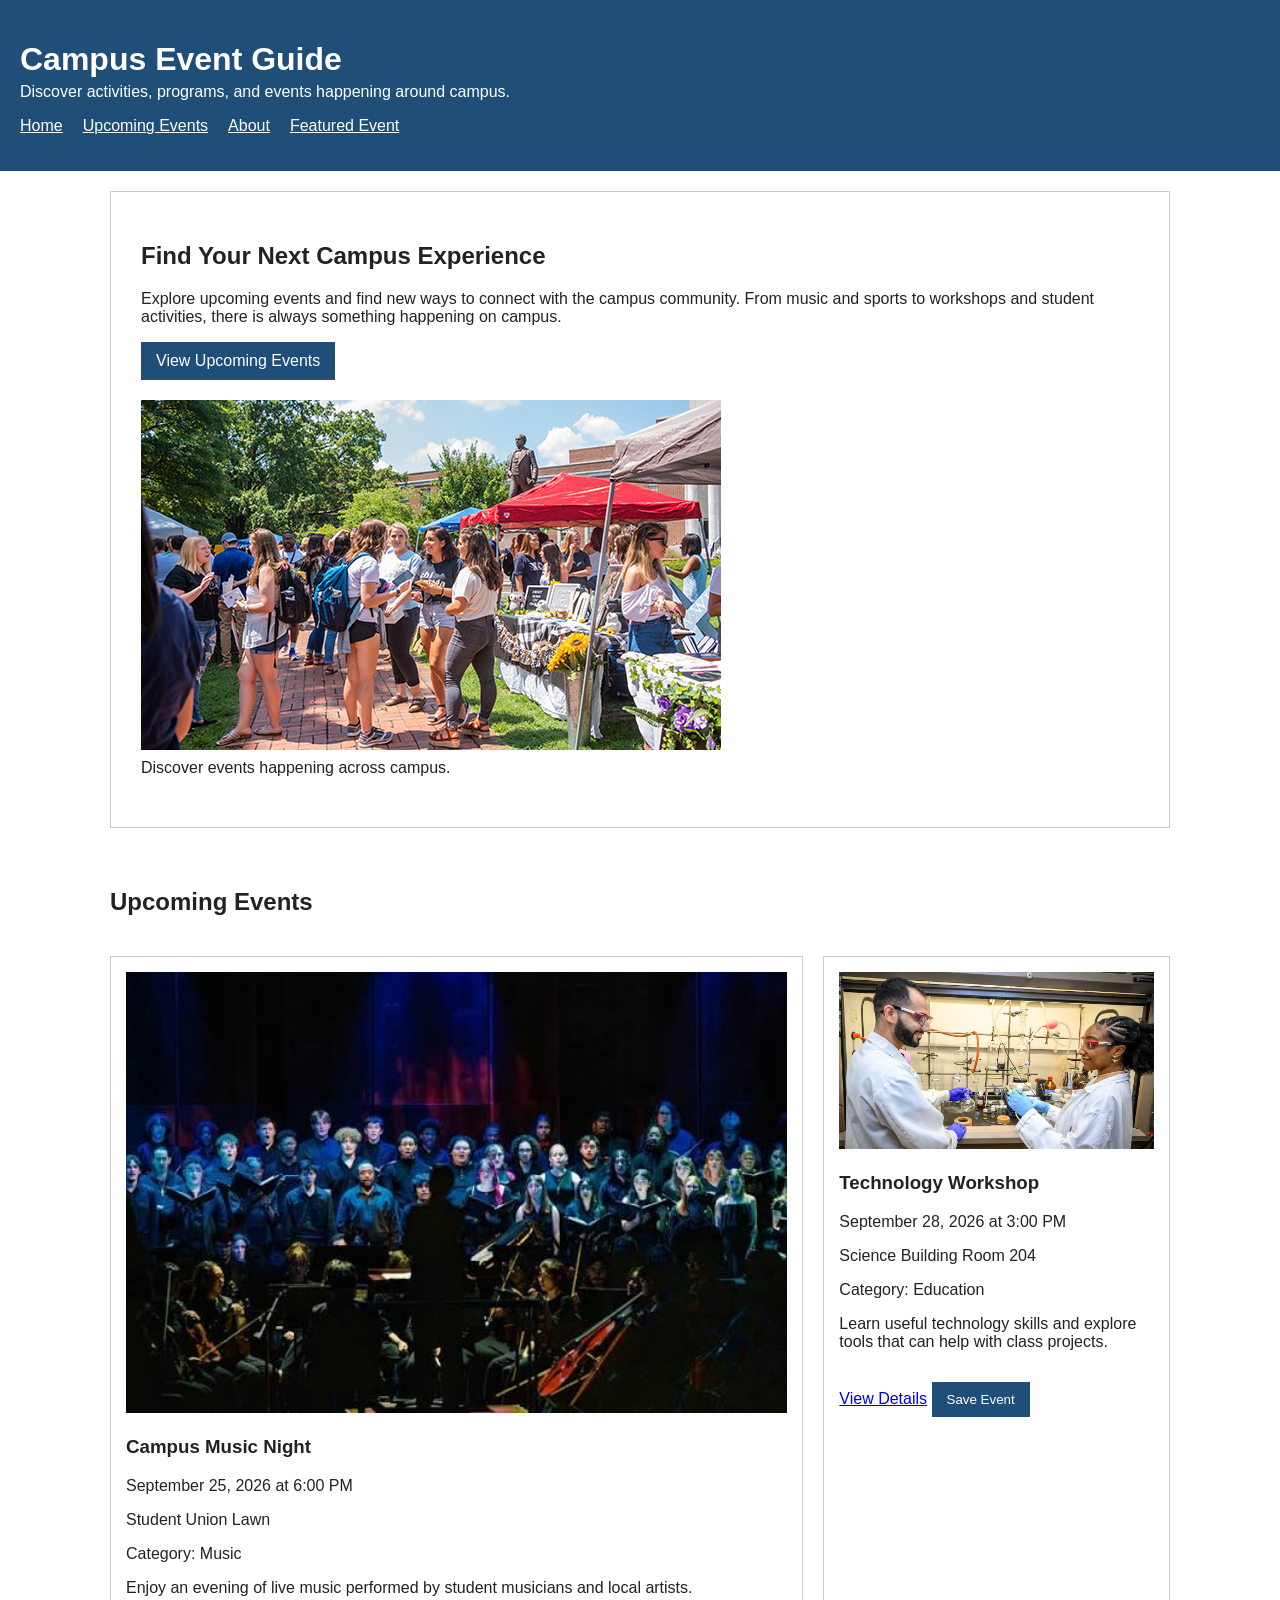
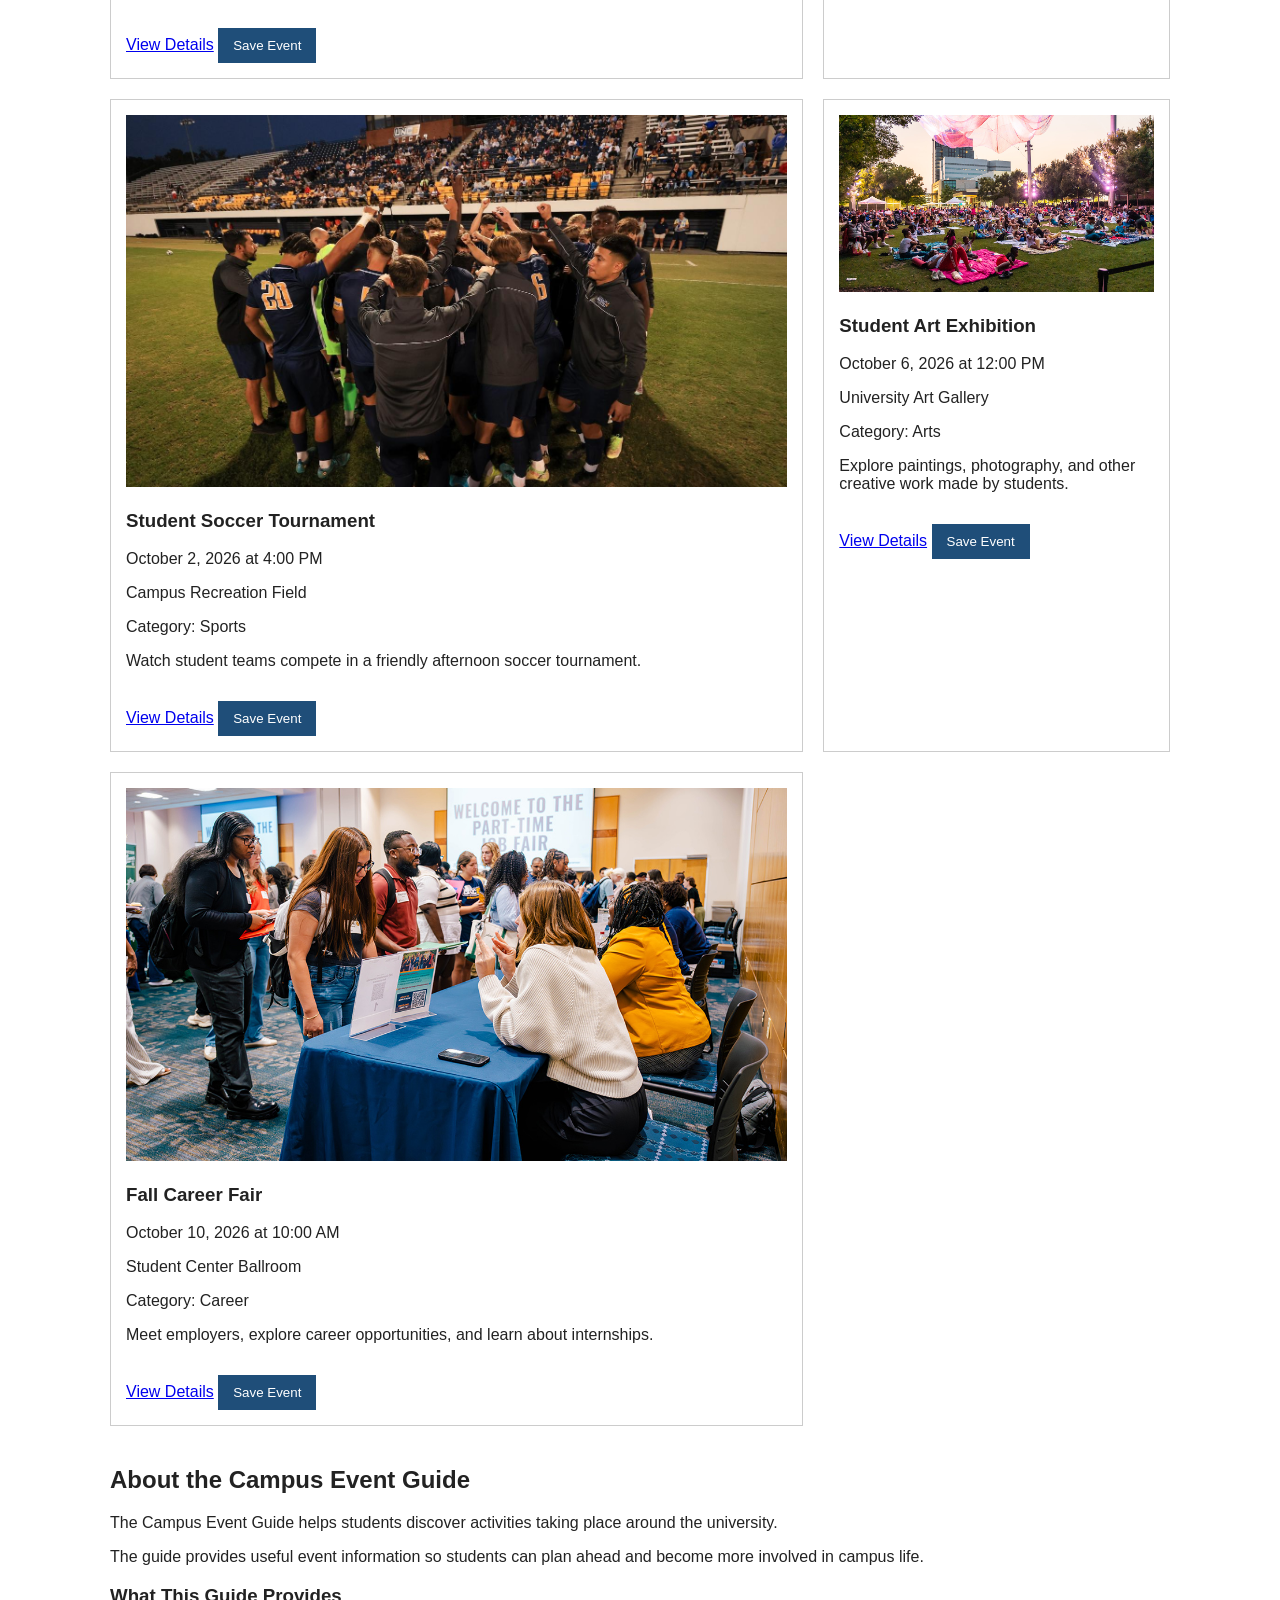
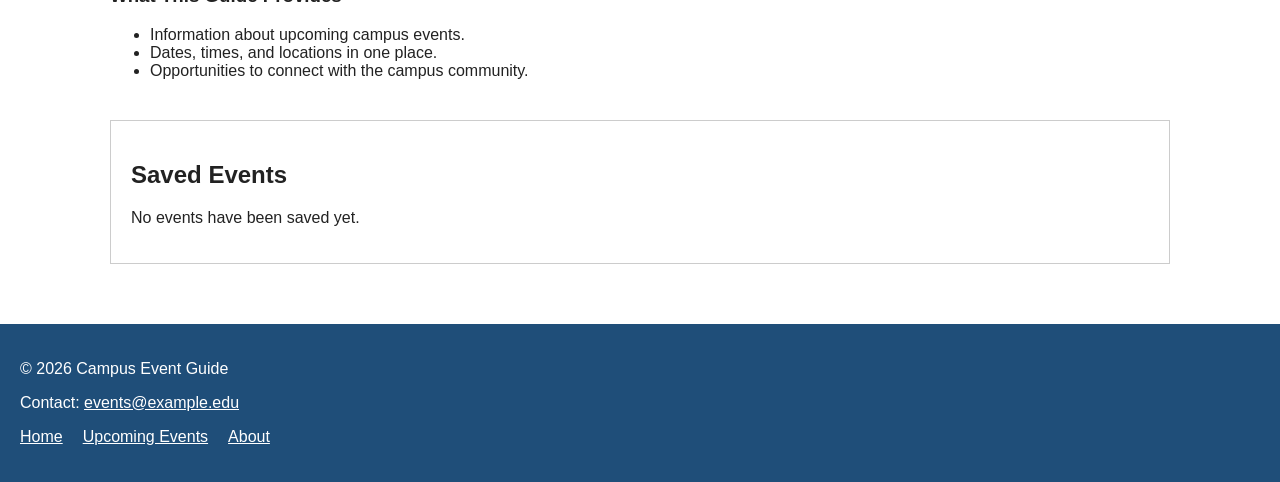
<file: index.html>
<!DOCTYPE html>

<!--
Name: Ziyad Abdelhamid
Date: 09.18.2026
CSC 372-01

This is the home page for the Campus Event Guide.
It introduces the site and displays upcoming campus events.
-->

<html lang="en">

<head>

  <meta charset="UTF-8">

  <meta name="viewport" content="width=device-width, initial-scale=1.0">

  <title>Campus Event Guide</title>

  <link rel="stylesheet" href="css/styles.css">

  <script src="script.js" defer></script>

</head>

<body>

  <header>

    <h1>Campus Event Guide</h1>

    <p>Discover activities, programs, and events happening around campus.</p>

    <nav>

      <ul>

        <li><a href="index.html">Home</a></li>

        <li><a href="#upcoming">Upcoming Events</a></li>

        <li><a href="#about">About</a></li>

        <li><a href="event.html">Featured Event</a></li>

      </ul>

    </nav>

  </header>


  <main>


    <section id="hero">

      <h2>Find Your Next Campus Experience</h2>

      <p>

        Explore upcoming events and find new ways to connect with the campus community.

        From music and sports to workshops and student activities, there is always

        something happening on campus.

      </p>

      <p>

        <a href="#upcoming">View Upcoming Events</a>

      </p>

      <figure>

        <img src="images/hero.jpg" alt="Students enjoying activities at a campus event">

        <figcaption>Discover events happening across campus.</figcaption>

      </figure>

    </section>


    <section id="upcoming">

      <h2>Upcoming Events</h2>


      <article class="event-card">

        <img src="images/event-1.jpg" alt="Students listening to live music outdoors">

        <h3>Campus Music Night</h3>

        <p>

          <time datetime="2026-09-25T18:00">

            September 25, 2026 at 6:00 PM

          </time>

        </p>

        <p>Student Union Lawn</p>

        <p>Category: Music</p>

        <p>

          Enjoy an evening of live music performed by student musicians
          and local artists.

        </p>

        <a href="event.html">View Details</a>

      </article>


      <article class="event-card">

        <img src="images/event-2.jpg" alt="Students attending a technology workshop">

        <h3>Technology Workshop</h3>

        <p>

          <time datetime="2026-09-28T15:00">

            September 28, 2026 at 3:00 PM

          </time>

        </p>

        <p>Science Building Room 204</p>

        <p>Category: Education</p>

        <p>

          Learn useful technology skills and explore tools that can help
          with class projects.

        </p>

        <a href="event.html">View Details</a>

      </article>


      <article class="event-card">

        <img src="images/event-3.jpg" alt="Students playing soccer on a campus field">

        <h3>Student Soccer Tournament</h3>

        <p>

          <time datetime="2026-10-02T16:00">

            October 2, 2026 at 4:00 PM

          </time>

        </p>

        <p>Campus Recreation Field</p>

        <p>Category: Sports</p>

        <p>

          Watch student teams compete in a friendly afternoon soccer tournament.

        </p>

        <a href="event.html">View Details</a>

      </article>


      <article class="event-card">

        <img src="images/event-4.jpg" alt="Students viewing artwork at a campus exhibition">

        <h3>Student Art Exhibition</h3>

        <p>

          <time datetime="2026-10-06T12:00">

            October 6, 2026 at 12:00 PM

          </time>

        </p>

        <p>University Art Gallery</p>

        <p>Category: Arts</p>

        <p>

          Explore paintings, photography, and other creative work made by students.

        </p>

        <a href="event.html">View Details</a>

      </article>


      <article class="event-card">

        <img src="images/event-5.jpg" alt="Students meeting representatives at a career fair">

        <h3>Fall Career Fair</h3>

        <p>

          <time datetime="2026-10-10T10:00">

            October 10, 2026 at 10:00 AM

          </time>

        </p>

        <p>Student Center Ballroom</p>

        <p>Category: Career</p>

        <p>

          Meet employers, explore career opportunities, and learn about internships.

        </p>

        <a href="event.html">View Details</a>

      </article>

    </section>


    <section id="about">

      <h2>About the Campus Event Guide</h2>

      <p>

        The Campus Event Guide helps students discover activities taking place
        around the university.

      </p>

      <p>

        The guide provides useful event information so students can plan ahead
        and become more involved in campus life.

      </p>

      <h3>What This Guide Provides</h3>

      <ul>

        <li>Information about upcoming campus events.</li>

        <li>Dates, times, and locations in one place.</li>

        <li>Opportunities to connect with the campus community.</li>

      </ul>

    </section>


  </main>


  <footer>

    <p>&copy; 2026 Campus Event Guide</p>

    <p>

      Contact:

      <a href="mailto:events@example.edu">events@example.edu</a>

    </p>

    <nav>

      <ul>

        <li><a href="index.html">Home</a></li>

        <li><a href="#upcoming">Upcoming Events</a></li>

        <li><a href="#about">About</a></li>

      </ul>

    </nav>

  </footer>


</body>

</html>
</file>
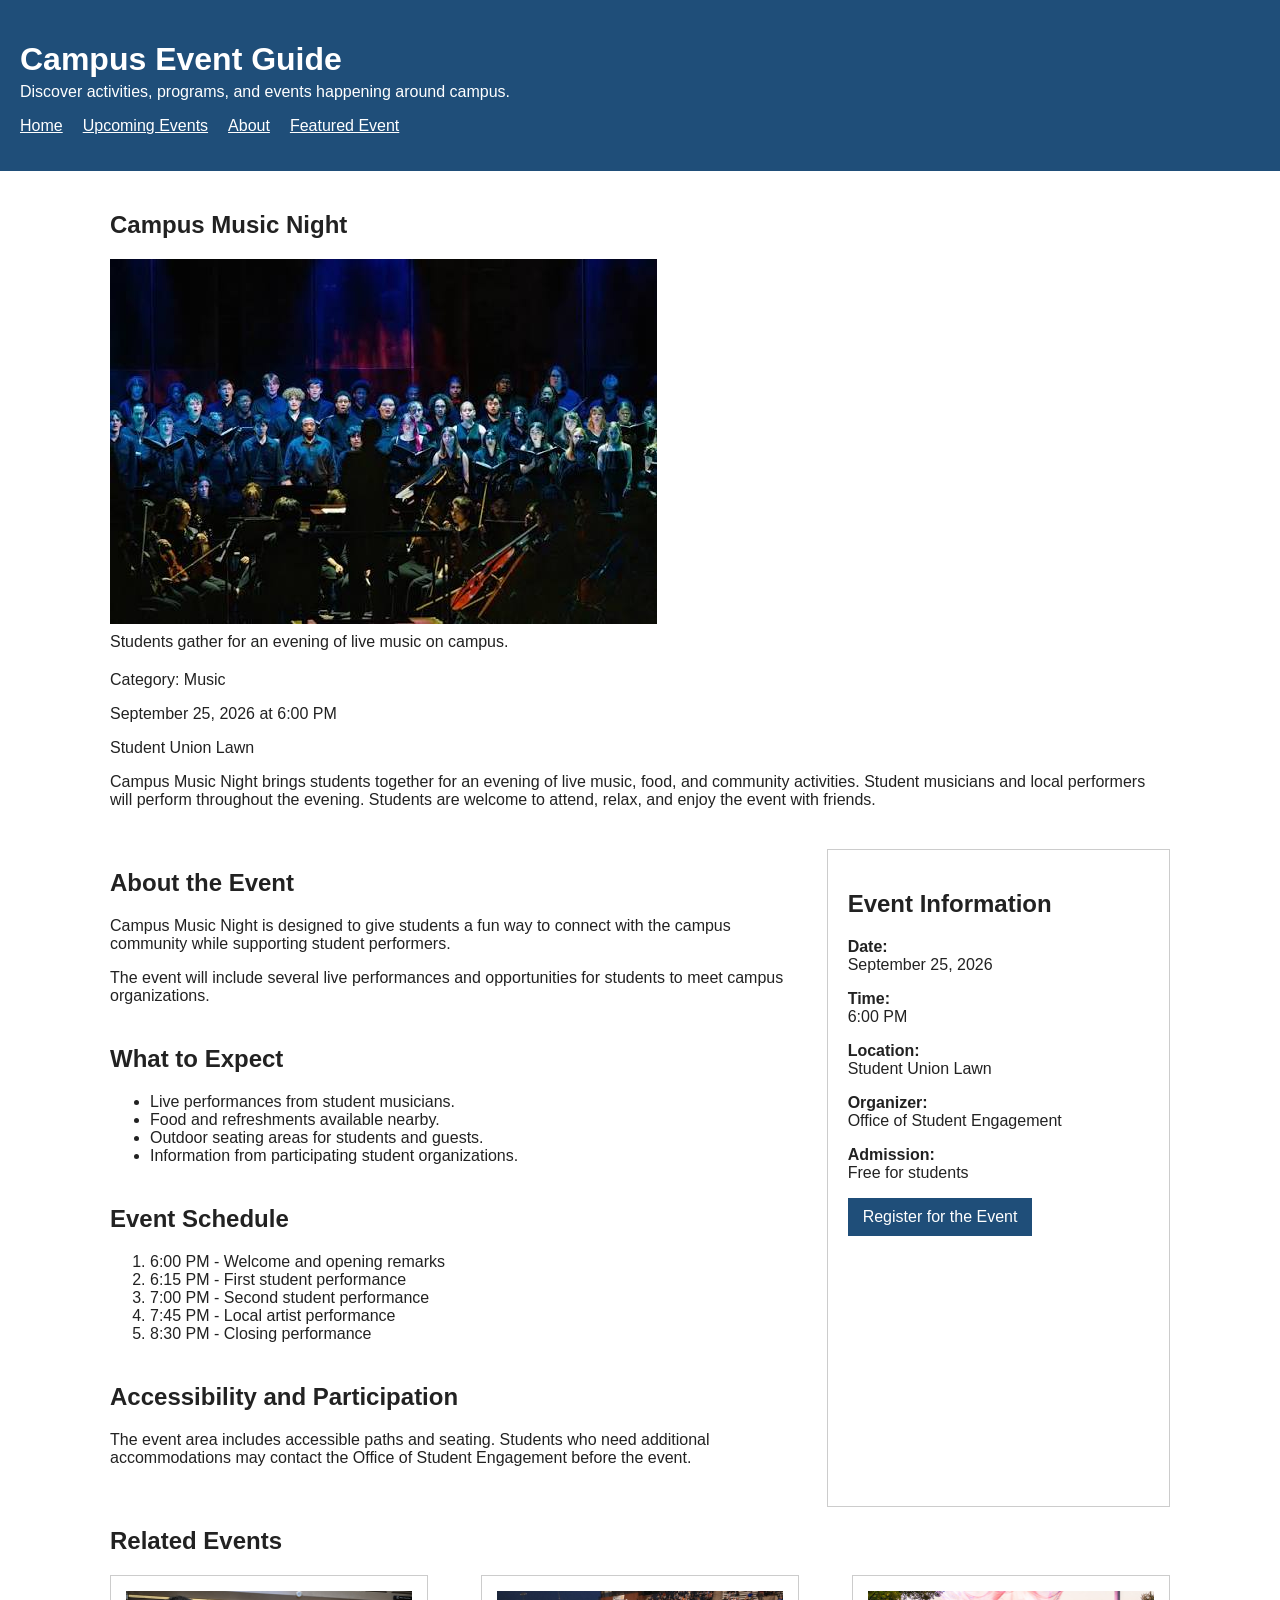
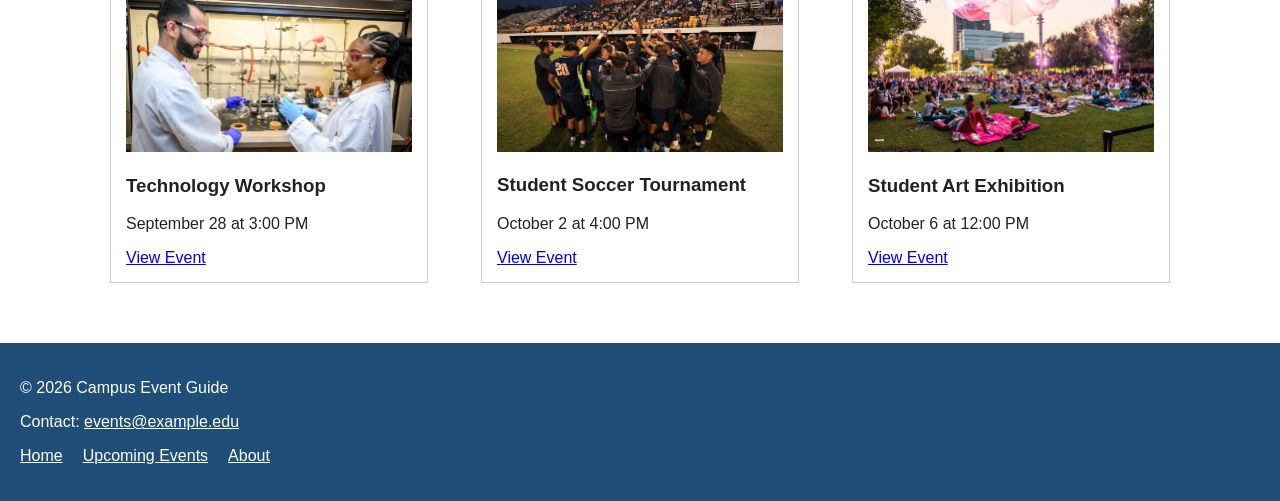
<file: event.html>
<!DOCTYPE html>
<!--
  Name: Ziyad Abdelhamid
  Date: 09.18.2026
  CSC 372-01

  This is the featured event page for the Campus Event Guide.
  It provides details, a schedule, attendance information, and related events.
-->
<html lang="en">

<head>
  <meta charset="UTF-8">
  <meta name="viewport" content="width=device-width, initial-scale=1.0">
  <title>Campus Music Night</title>
  <link rel="stylesheet" href="css/styles.css">
</head>

<body>

  <header>
    <h1>Campus Event Guide</h1>
    <p>Discover activities, programs, and events happening around campus.</p>

    <nav>
      <ul>
        <li><a href="index.html">Home</a></li>
        <li><a href="index.html#upcoming">Upcoming Events</a></li>
        <li><a href="index.html#about">About</a></li>
        <li><a href="event.html">Featured Event</a></li>
      </ul>
    </nav>
  </header>

  <main>

    <section>
      <h2>Campus Music Night</h2>

      <figure>
        <img src="images/event-1.jpg"
             alt="Students listening to live music outdoors">
        <figcaption>
          Students gather for an evening of live music on campus.
        </figcaption>
      </figure>

      <p>Category: Music</p>

      <p>
        <time datetime="2026-09-25T18:00">
          September 25, 2026 at 6:00 PM
        </time>
      </p>

      <p>Student Union Lawn</p>

      <p>
        Campus Music Night brings students together for an evening of live music,
        food, and community activities. Student musicians and local performers
        will perform throughout the evening. Students are welcome to attend,
        relax, and enjoy the event with friends.
      </p>
    </section>


    <div id="event-layout">

      <article>

        <section>
          <h2>About the Event</h2>

          <p>
            Campus Music Night is designed to give students a fun way to connect
            with the campus community while supporting student performers.
          </p>

          <p>
            The event will include several live performances and opportunities
            for students to meet campus organizations.
          </p>
        </section>


        <section>
          <h2>What to Expect</h2>

          <ul>
            <li>Live performances from student musicians.</li>
            <li>Food and refreshments available nearby.</li>
            <li>Outdoor seating areas for students and guests.</li>
            <li>Information from participating student organizations.</li>
          </ul>
        </section>


        <section>
          <h2>Event Schedule</h2>

          <ol>
            <li>6:00 PM - Welcome and opening remarks</li>
            <li>6:15 PM - First student performance</li>
            <li>7:00 PM - Second student performance</li>
            <li>7:45 PM - Local artist performance</li>
            <li>8:30 PM - Closing performance</li>
          </ol>
        </section>


        <section>
          <h2>Accessibility and Participation</h2>

          <p>
            The event area includes accessible paths and seating. Students who
            need additional accommodations may contact the Office of Student
            Engagement before the event.
          </p>
        </section>

      </article>


      <aside>
        <h2>Event Information</h2>

        <p>
          <strong>Date:</strong><br>
          September 25, 2026
        </p>

        <p>
          <strong>Time:</strong><br>
          6:00 PM
        </p>

        <p>
          <strong>Location:</strong><br>
          Student Union Lawn
        </p>

        <p>
          <strong>Organizer:</strong><br>
          Office of Student Engagement
        </p>

        <p>
          <strong>Admission:</strong><br>
          Free for students
        </p>

        <p>
          <a id="register-link" href="mailto:events@example.edu">
            Register for the Event
          </a>
        </p>
      </aside>

    </div>


    <section>
      <h2>Related Events</h2>

      <div id="related-events">

        <article class="related-card">
          <img src="images/event-2.jpg"
               alt="Students attending a technology workshop">

          <h3>Technology Workshop</h3>

          <p>
            <time datetime="2026-09-28T15:00">
              September 28 at 3:00 PM
            </time>
          </p>

          <a href="index.html#upcoming">View Event</a>
        </article>


        <article class="related-card">
          <img src="images/event-3.jpg"
               alt="Students playing soccer on a campus field">

          <h3>Student Soccer Tournament</h3>

          <p>
            <time datetime="2026-10-02T16:00">
              October 2 at 4:00 PM
            </time>
          </p>

          <a href="index.html#upcoming">View Event</a>
        </article>


        <article class="related-card">
          <img src="images/event-4.jpg"
               alt="Students viewing artwork at a campus exhibition">

          <h3>Student Art Exhibition</h3>

          <p>
            <time datetime="2026-10-06T12:00">
              October 6 at 12:00 PM
            </time>
          </p>

          <a href="index.html#upcoming">View Event</a>
        </article>

      </div>
    </section>

  </main>


  <footer>
    <p>&copy; 2026 Campus Event Guide</p>

    <p>
      Contact:
      <a href="mailto:events@example.edu">events@example.edu</a>
    </p>

    <nav>
      <ul>
        <li><a href="index.html">Home</a></li>
        <li><a href="index.html#upcoming">Upcoming Events</a></li>
        <li><a href="index.html#about">About</a></li>
      </ul>
    </nav>
  </footer>

</body>

</html>
</file>
<file: css/styles.css>
/*
  Name: Ziyad Abdelhamid
  Date: 09.18.2026
  CSC 372-01

  This stylesheet controls the layout and appearance of the Campus Event Guide.
  It uses the box model, Flexbox, Grid, and media queries for responsive design.
*/

* {
    box-sizing: border-box;
  }
  
  body {
    margin: 0;
    font-family: Arial, sans-serif;
    background-color: white;
    color: #222222;
  }
  
  header,
  main,
  footer {
    padding: 20px;
  }
  
  header {
    background-color: #1f4e79;
    color: white;
  }
  
  header h1 {
    margin-bottom: 5px;
  }
  
  header p {
    margin-top: 0;
  }
  
  nav ul {
    list-style-type: none;
    padding: 0;
    display: flex;
    gap: 20px;
    flex-wrap: wrap;
  }
  
  nav a {
    color: white;
  }
  
  main {
    max-width: 1100px;
    margin: auto;
  }
  
  section {
    margin-bottom: 40px;
  }
  
  img {
    max-width: 100%;
    height: auto;
  }
  
  figure {
    margin: 20px 0;
  }
  
  figcaption {
    margin-top: 5px;
  }
  
  footer {
    background-color: #1f4e79;
    color: white;
  }
  
  footer a {
    color: white;
  }
  
  .event-card,
  .related-card {
    border: 1px solid #cccccc;
    padding: 15px;
  }
  
  .event-card img,
  .related-card img {
    width: 100%;
  }
  
  #hero {
    padding: 30px;
    border: 1px solid #cccccc;
  }
  
  #hero a,
  #register-link {
    display: inline-block;
    background-color: #1f4e79;
    color: white;
    padding: 10px 15px;
    text-decoration: none;
  }
  
  #upcoming {
    display: grid;
    grid-template-columns: 2fr 1fr;
    gap: 20px;
  }
  
  #upcoming h2 {
    grid-column: 1 / 3;
  }
  
  #event-layout {
    display: grid;
    grid-template-columns: 2fr 1fr;
    gap: 30px;
  }
  
  #event-layout aside {
    border: 1px solid #cccccc;
    padding: 20px;
  }
  
  #related-events {
    display: flex;
    gap: 20px;
    flex-wrap: wrap;
    justify-content: space-between;
    align-items: stretch;
  }
  
  #related-events .related-card {
    width: 30%;
  }
  
  @media screen and (width <= 800px) {
    #upcoming {
      grid-template-columns: 1fr 1fr;
    }
  
    #upcoming h2 {
      grid-column: 1 / 3;
    }
  
    #event-layout {
      grid-template-columns: 1fr;
    }
  
    #related-events .related-card {
      width: 45%;
    }
  }
  
  @media screen and (width <= 500px) {
    nav ul {
      flex-direction: column;
    }
  
    #upcoming {
      grid-template-columns: 1fr;
    }
  
    #upcoming h2 {
      grid-column: 1;
    }
  
    #related-events {
      flex-direction: column;
    }
  
    #related-events .related-card {
      width: 100%;
    }
  
    header,
    main,
    footer {
      padding: 15px;
    }
  }

  /* Assignment 3 */

.saved-event {
  border: 3px solid #1f4e79;
  background-color: #eef5fb;
}

.save-event-button {
  background-color: #1f4e79;
  color: white;
  border: none;
  padding: 10px 15px;
  margin-top: 15px;
}

#saved-events {
  border: 1px solid #cccccc;
  padding: 20px;
}

#saved-events-list {
  line-height: 2;
}
</file>
